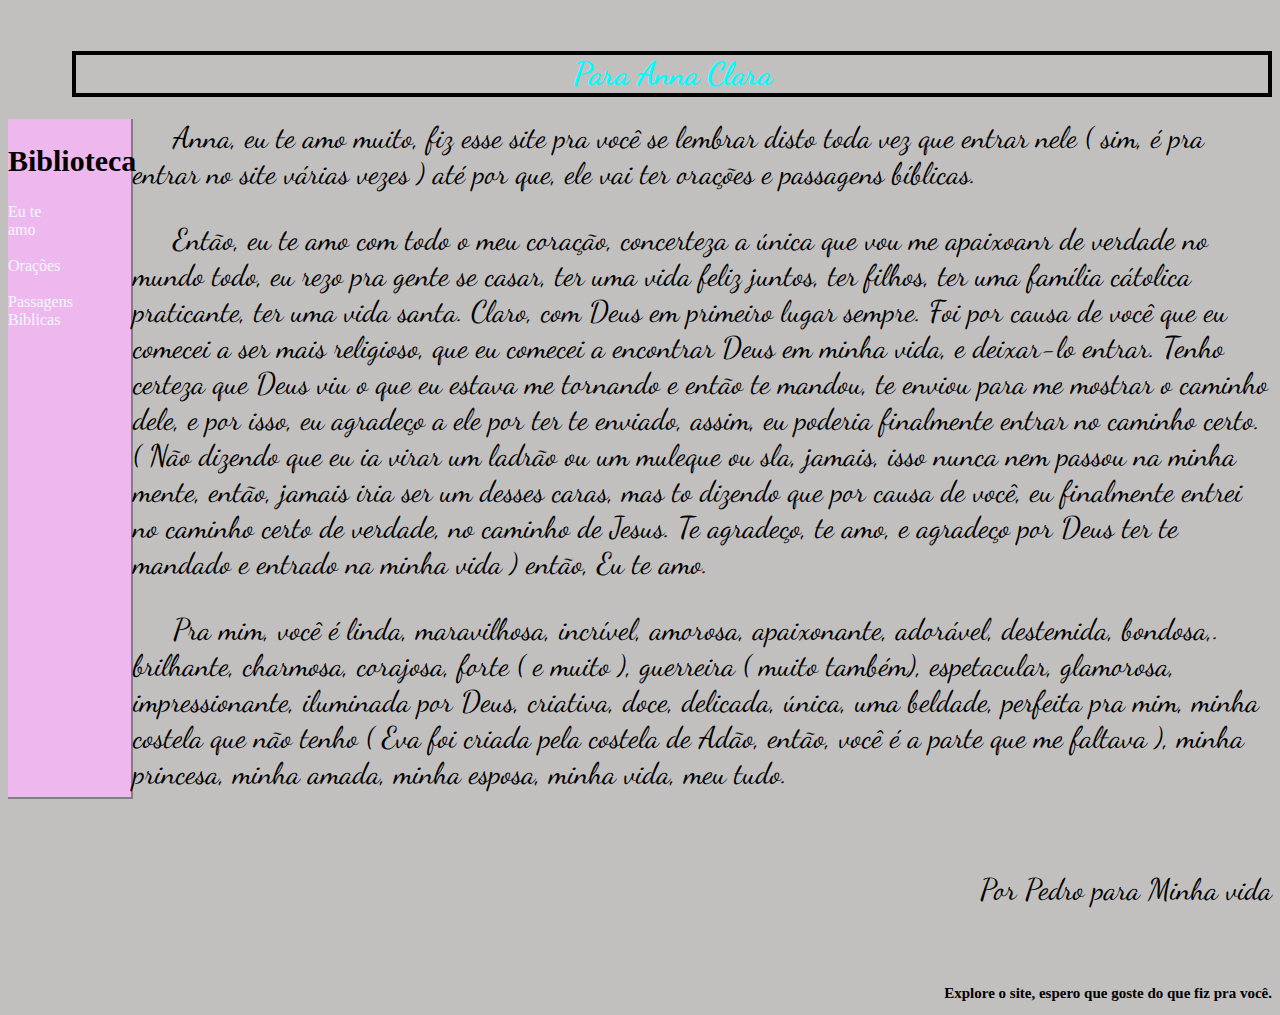
<file: index.html>
<!DOCTYPE html>
<html lang="pt-BR">
<head>
    <meta charset="UTF-8">
    <meta name="viewport" content="width=device-width, initial-scale=1.0">
    <title>Site para Minha Amada</title>
    <link rel="stylesheet" href="estilo.css">

    <style>
        @import url('https://fonts.googleapis.com/css2?family=Dancing+Script:wght@400..700&display=swap');
        </style>

</head>
<body>

<header>
    <h1 style="color:aqua;">Para Anna Clara</h1>

</header>


<nav>
    <H2 class="h2">Biblioteca</H2>
    <a  class="link" href="Eu-te-amo.html"> Eu te amo</a> <br><br>
    <a class="link" href="Oracao.html">Orações</a> <br><br>
    <a class="link" href="Passagens-Biblicas.html">Passagens Bíblicas</a> <br><br>
</nav>

<section> 
    <p>Anna, eu te amo muito, fiz esse site pra você se lembrar disto toda vez que entrar nele ( sim, é pra entrar no site várias vezes ) até por que, ele vai ter orações e passagens bíblicas. </p>

    <p>Então, eu te amo com todo o meu coração, concerteza a única que vou me apaixoanr de verdade no mundo todo, eu rezo pra gente se casar, ter uma vida feliz juntos, ter filhos, ter uma família cátolica praticante, ter uma vida santa. Claro, com Deus em primeiro lugar sempre. Foi por causa de você que eu comecei a ser mais religioso, que eu comecei a encontrar Deus em minha vida, e deixar-lo entrar. Tenho certeza que Deus viu o que eu estava me tornando e então te mandou, te enviou para me mostrar o caminho dele, e por isso, eu agradeço a ele por ter te enviado, assim, eu poderia finalmente entrar no caminho certo. ( Não dizendo que eu ia virar um ladrão ou um muleque ou sla, jamais, isso nunca nem passou na minha mente, então, jamais iria ser um desses caras, mas to dizendo que por causa de você, eu finalmente entrei no caminho certo de verdade, no caminho de Jesus. Te agradeço, te amo, e agradeço por Deus ter te mandado e entrado na minha vida ) então, Eu te amo.</p>

    <p>Pra mim, você é linda, maravilhosa, incrível, amorosa, apaixonante, adorável, destemida, bondosa,. brilhante, charmosa, corajosa, forte ( e muito ), guerreira ( muito também), espetacular, glamorosa, impressionante, iluminada por Deus, criativa, doce, delicada, única, uma beldade, perfeita pra mim, minha costela que não tenho ( Eva foi criada pela costela de Adão, então, você é a parte que me faltava ), minha princesa, minha amada, minha esposa, minha  vida, meu tudo. </p>

    <p class="p2">Por Pedro para Minha vida</p>
    
    <br><br>

    <h2 class="h3">Explore o site, espero que goste do que fiz pra você.</h2>
</section>
</body>
</html>
</file>
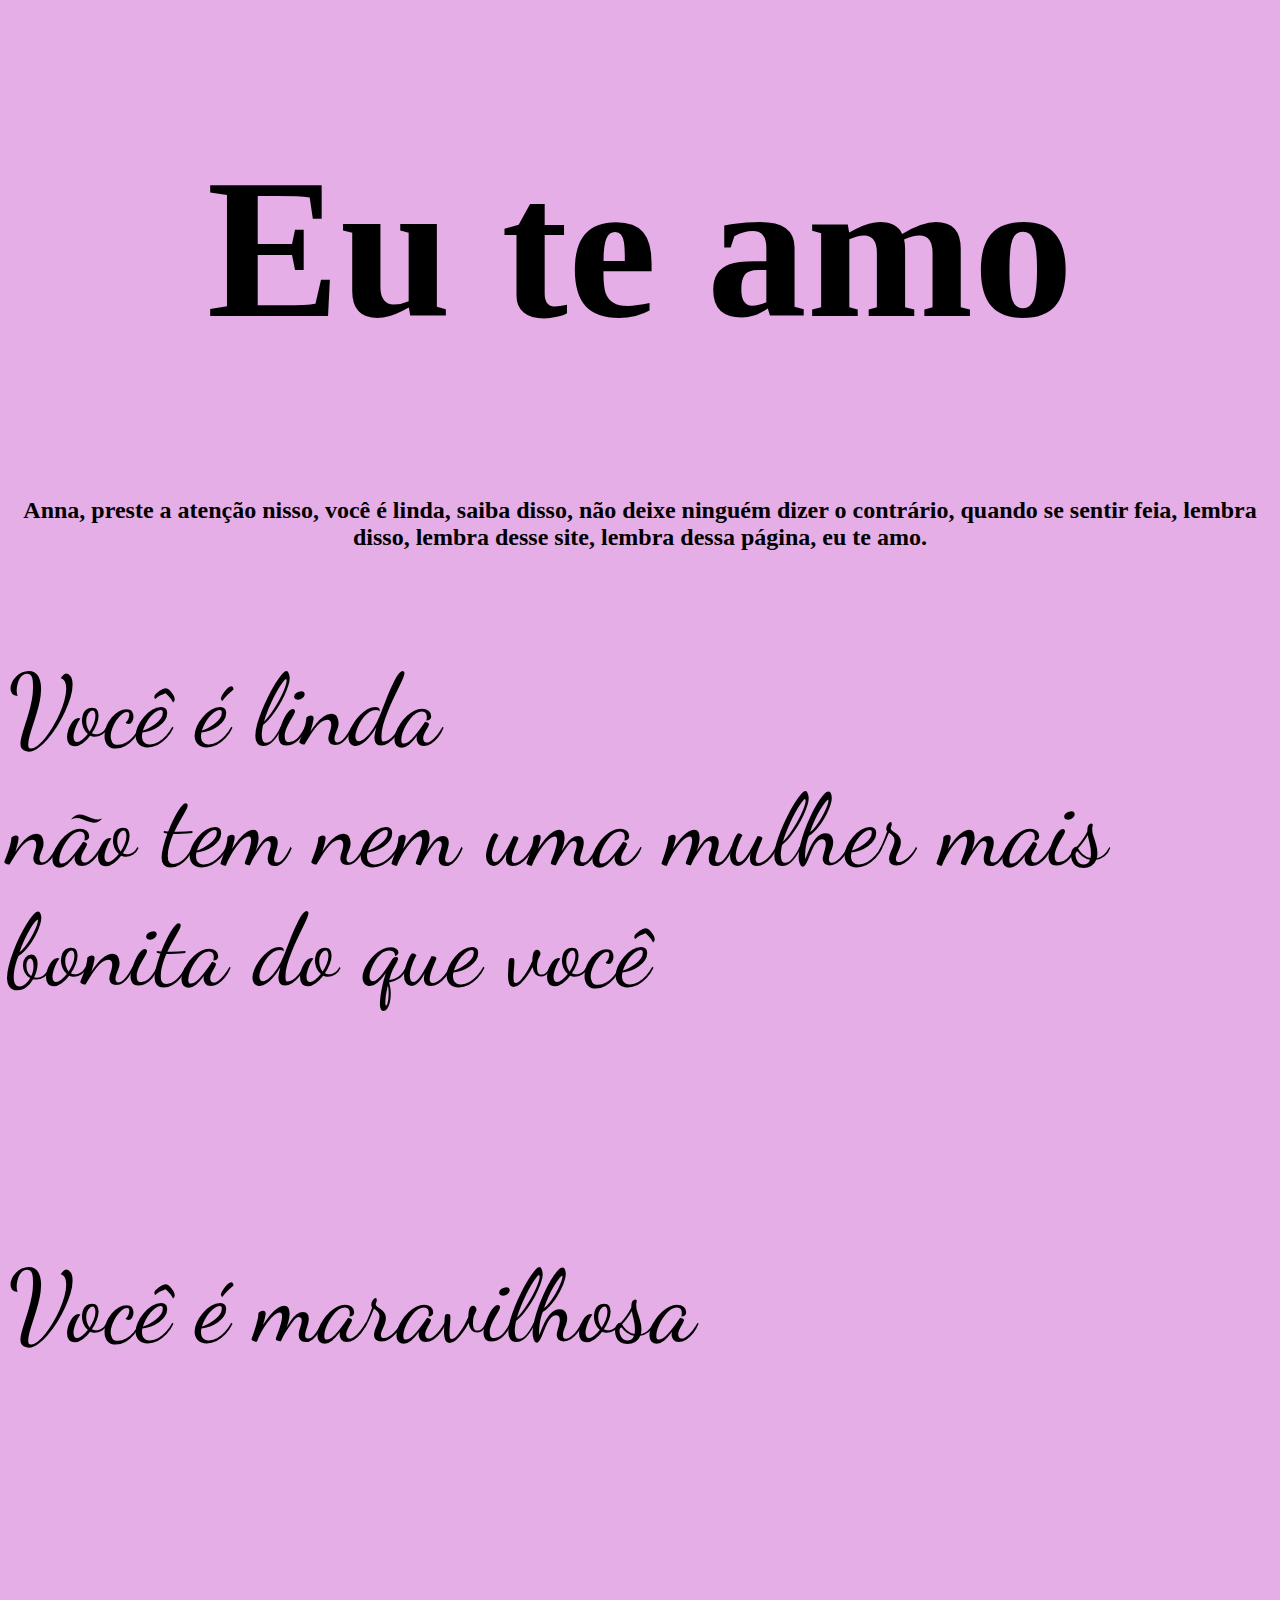
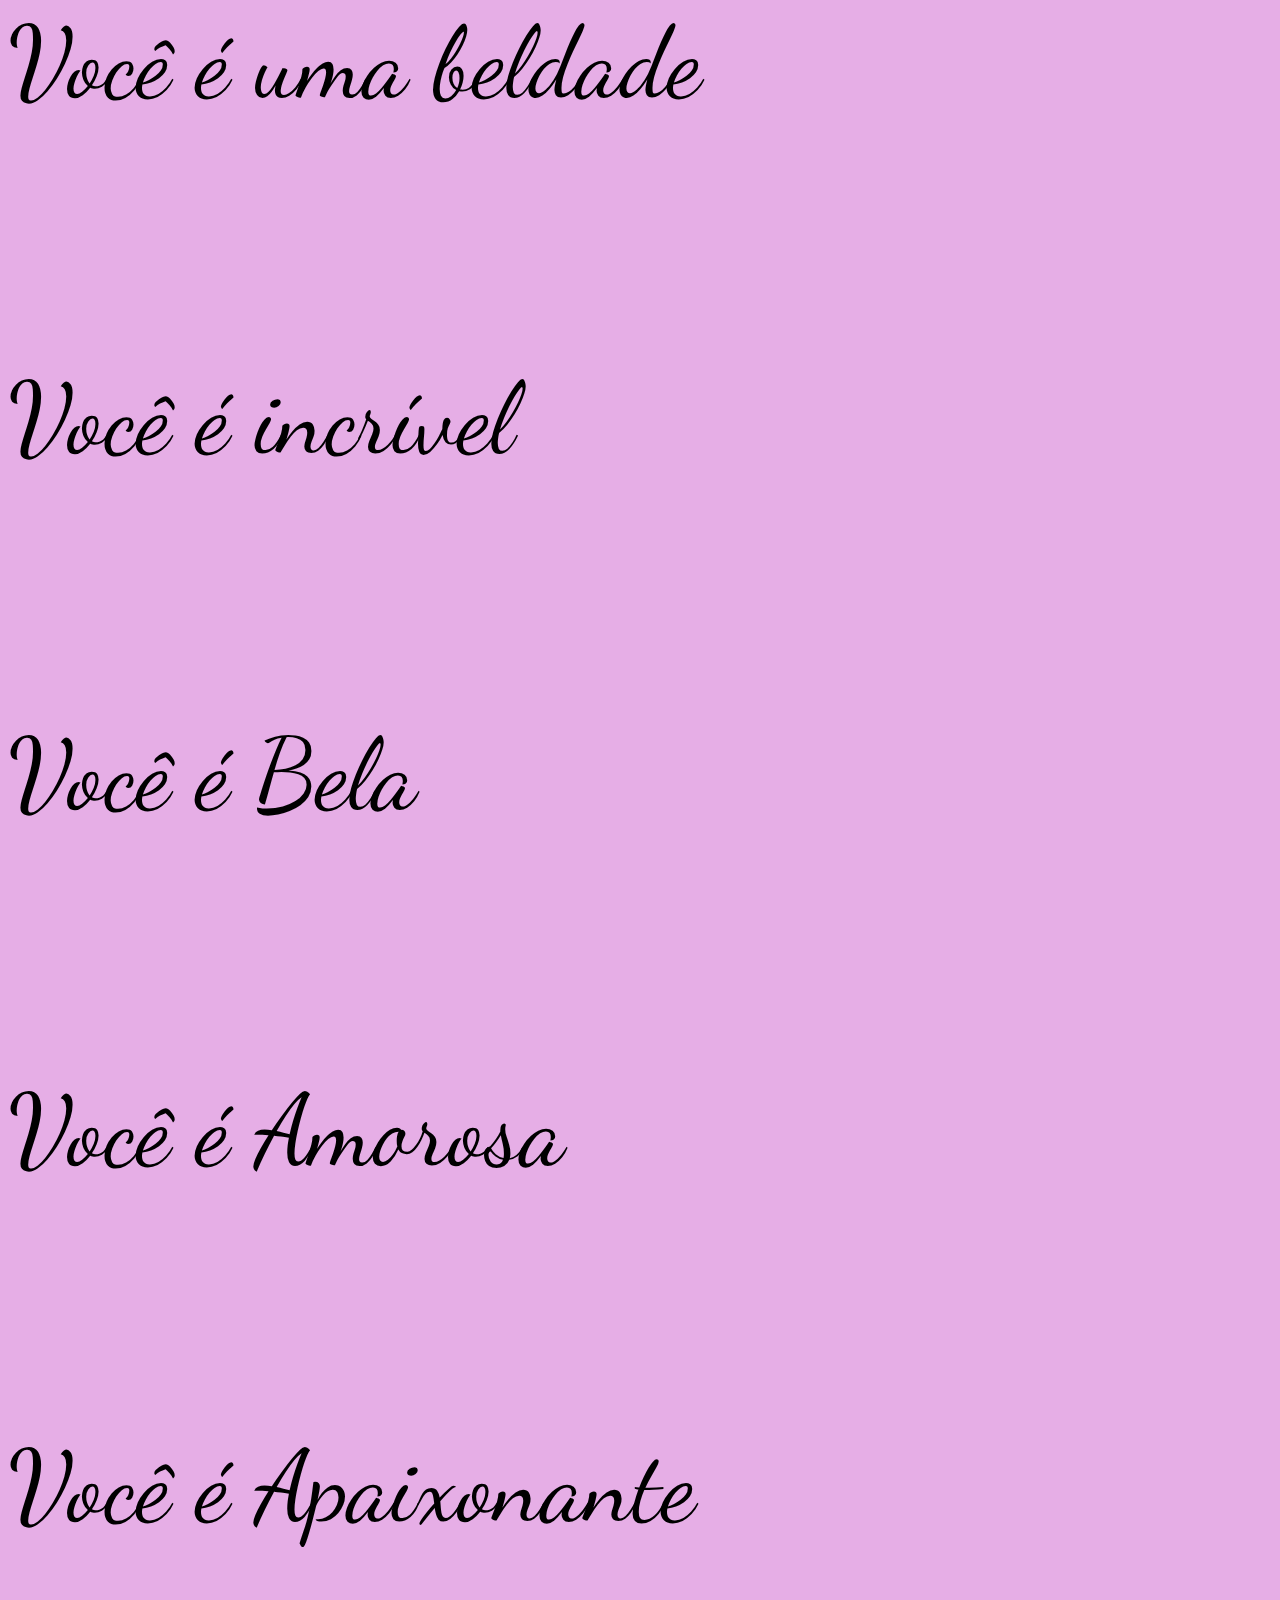
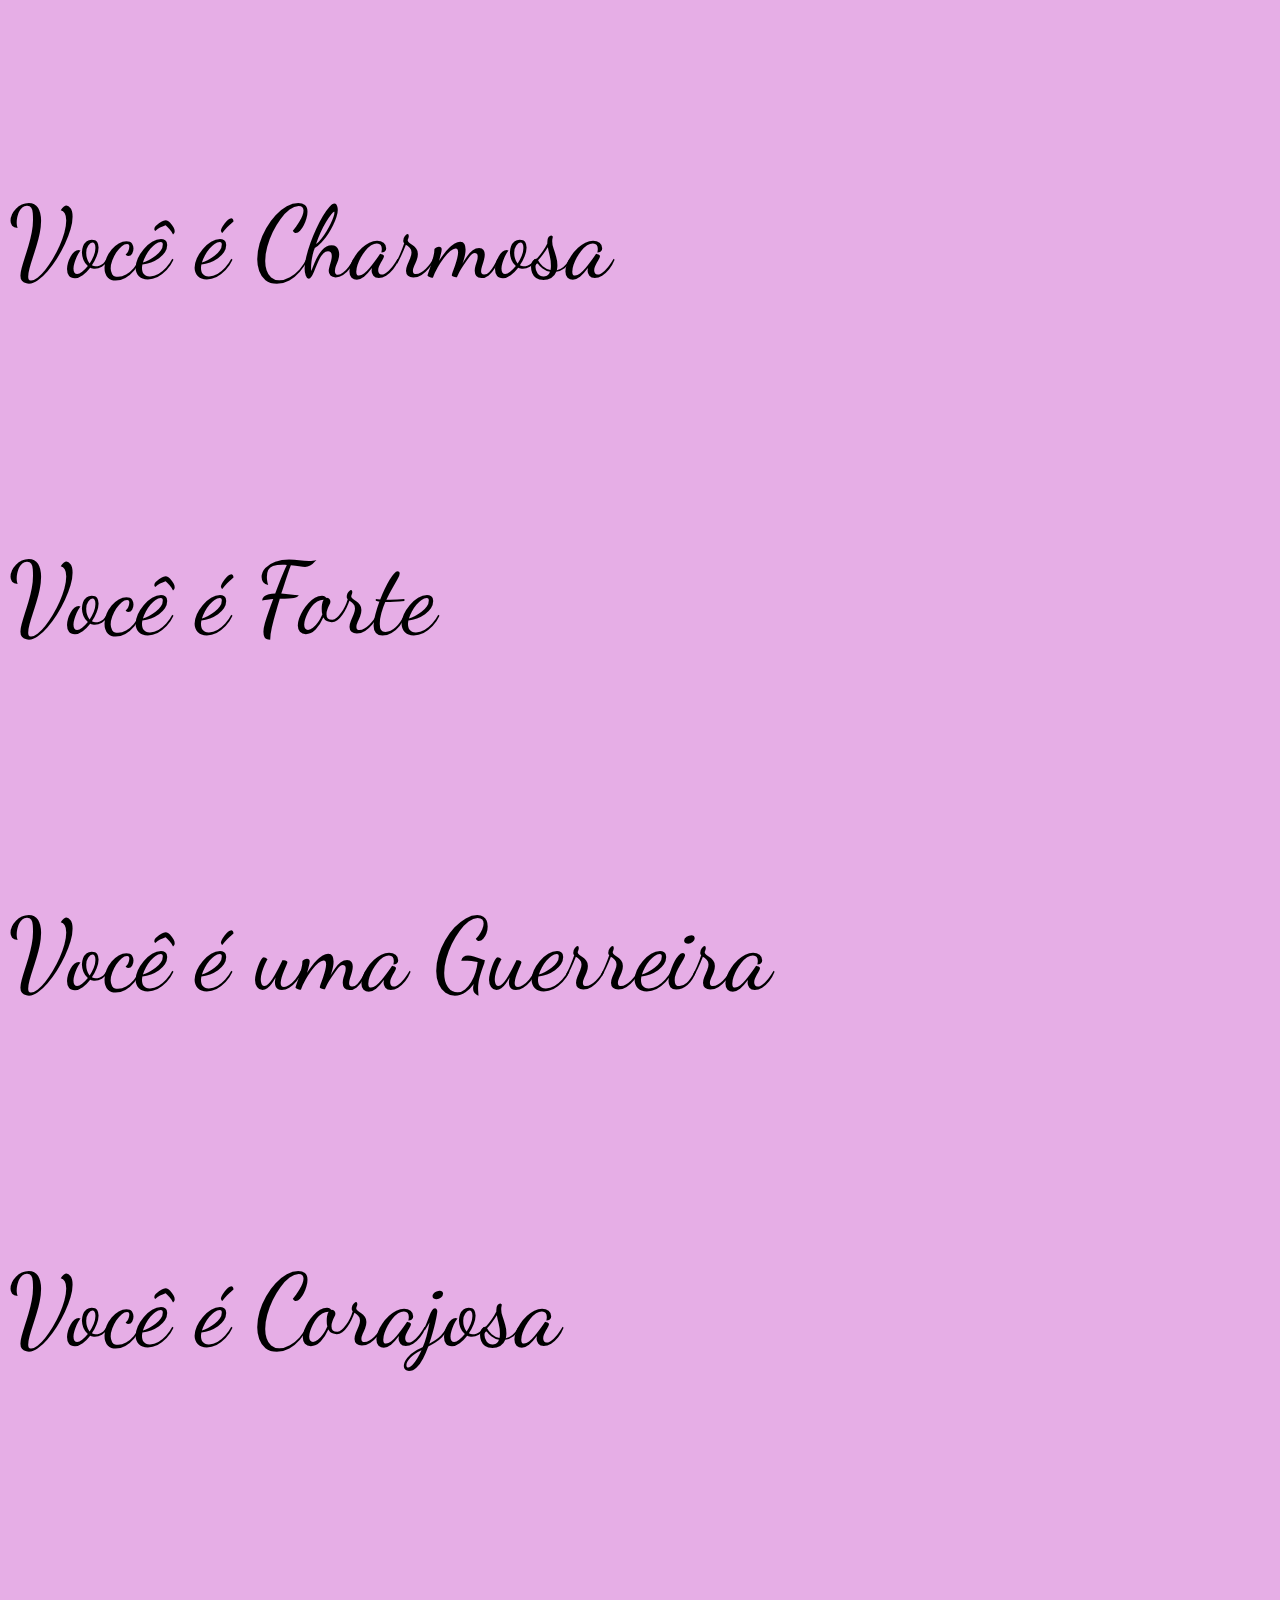
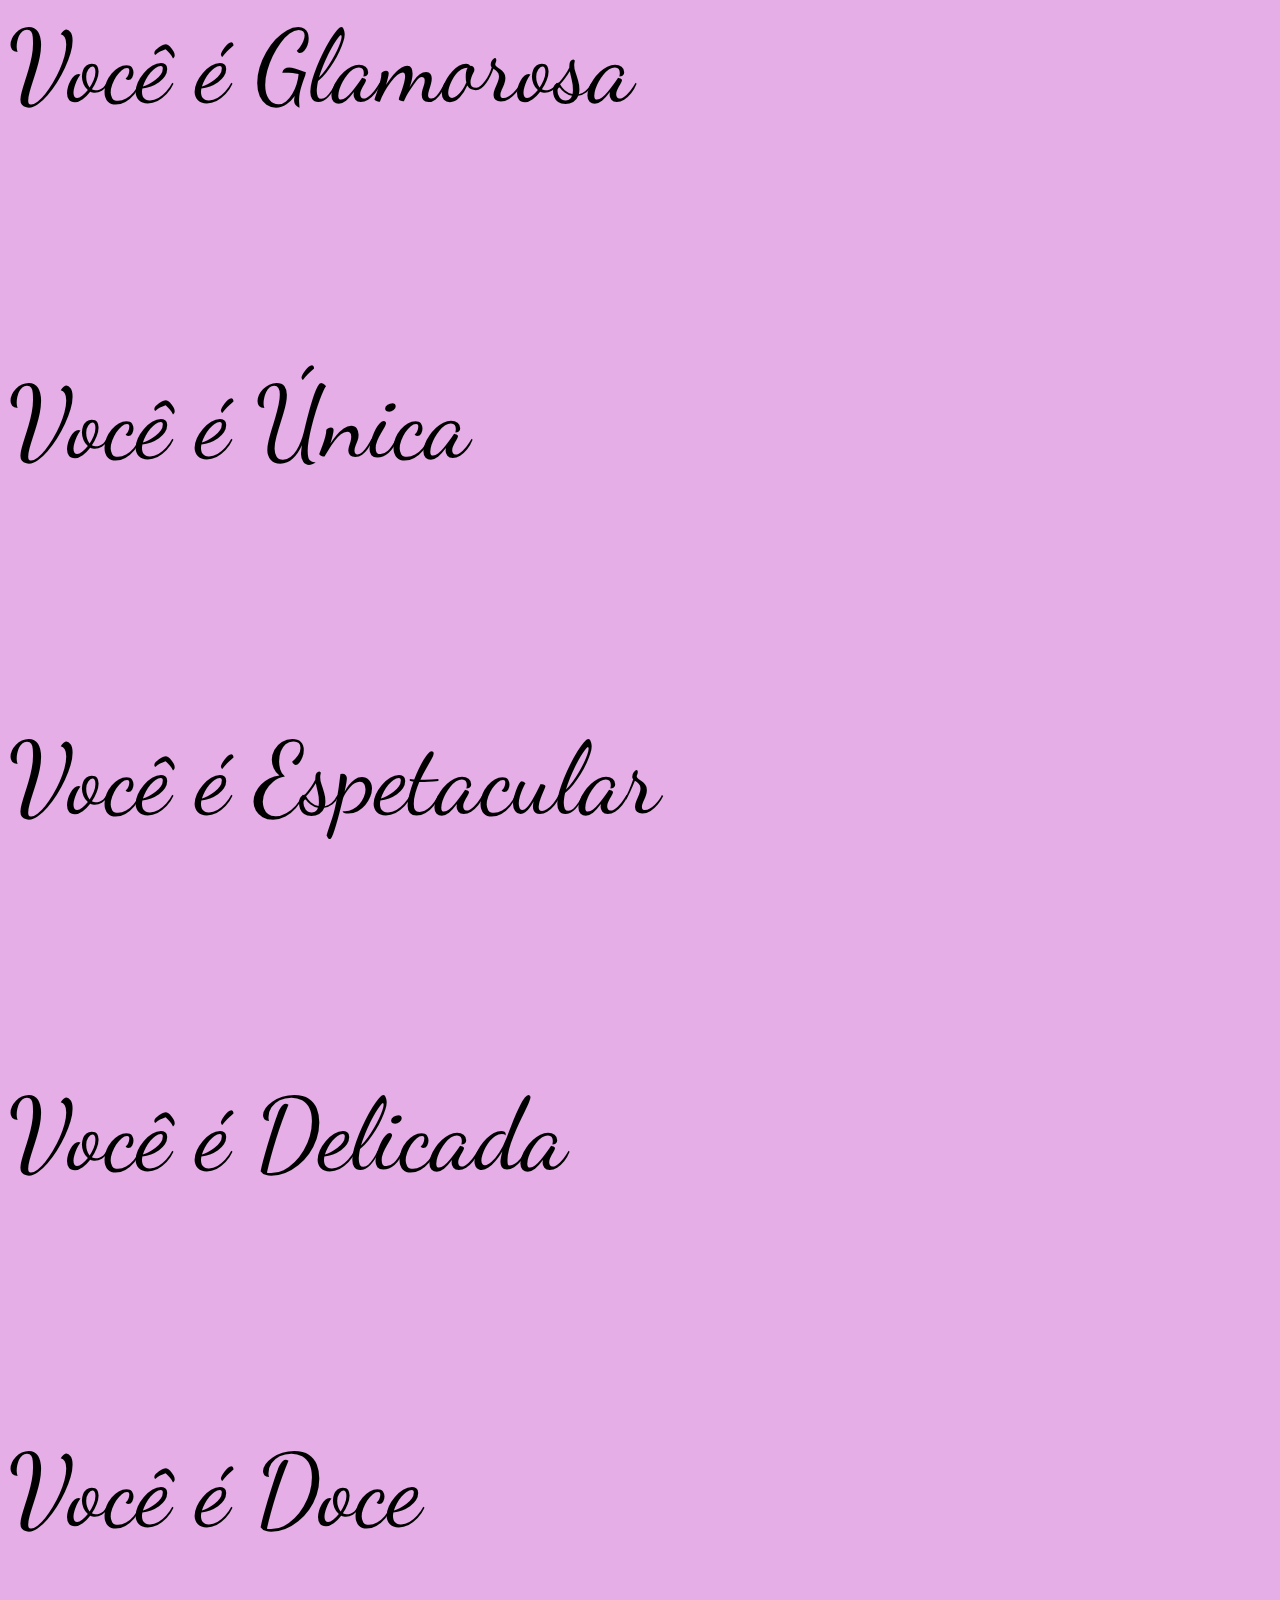
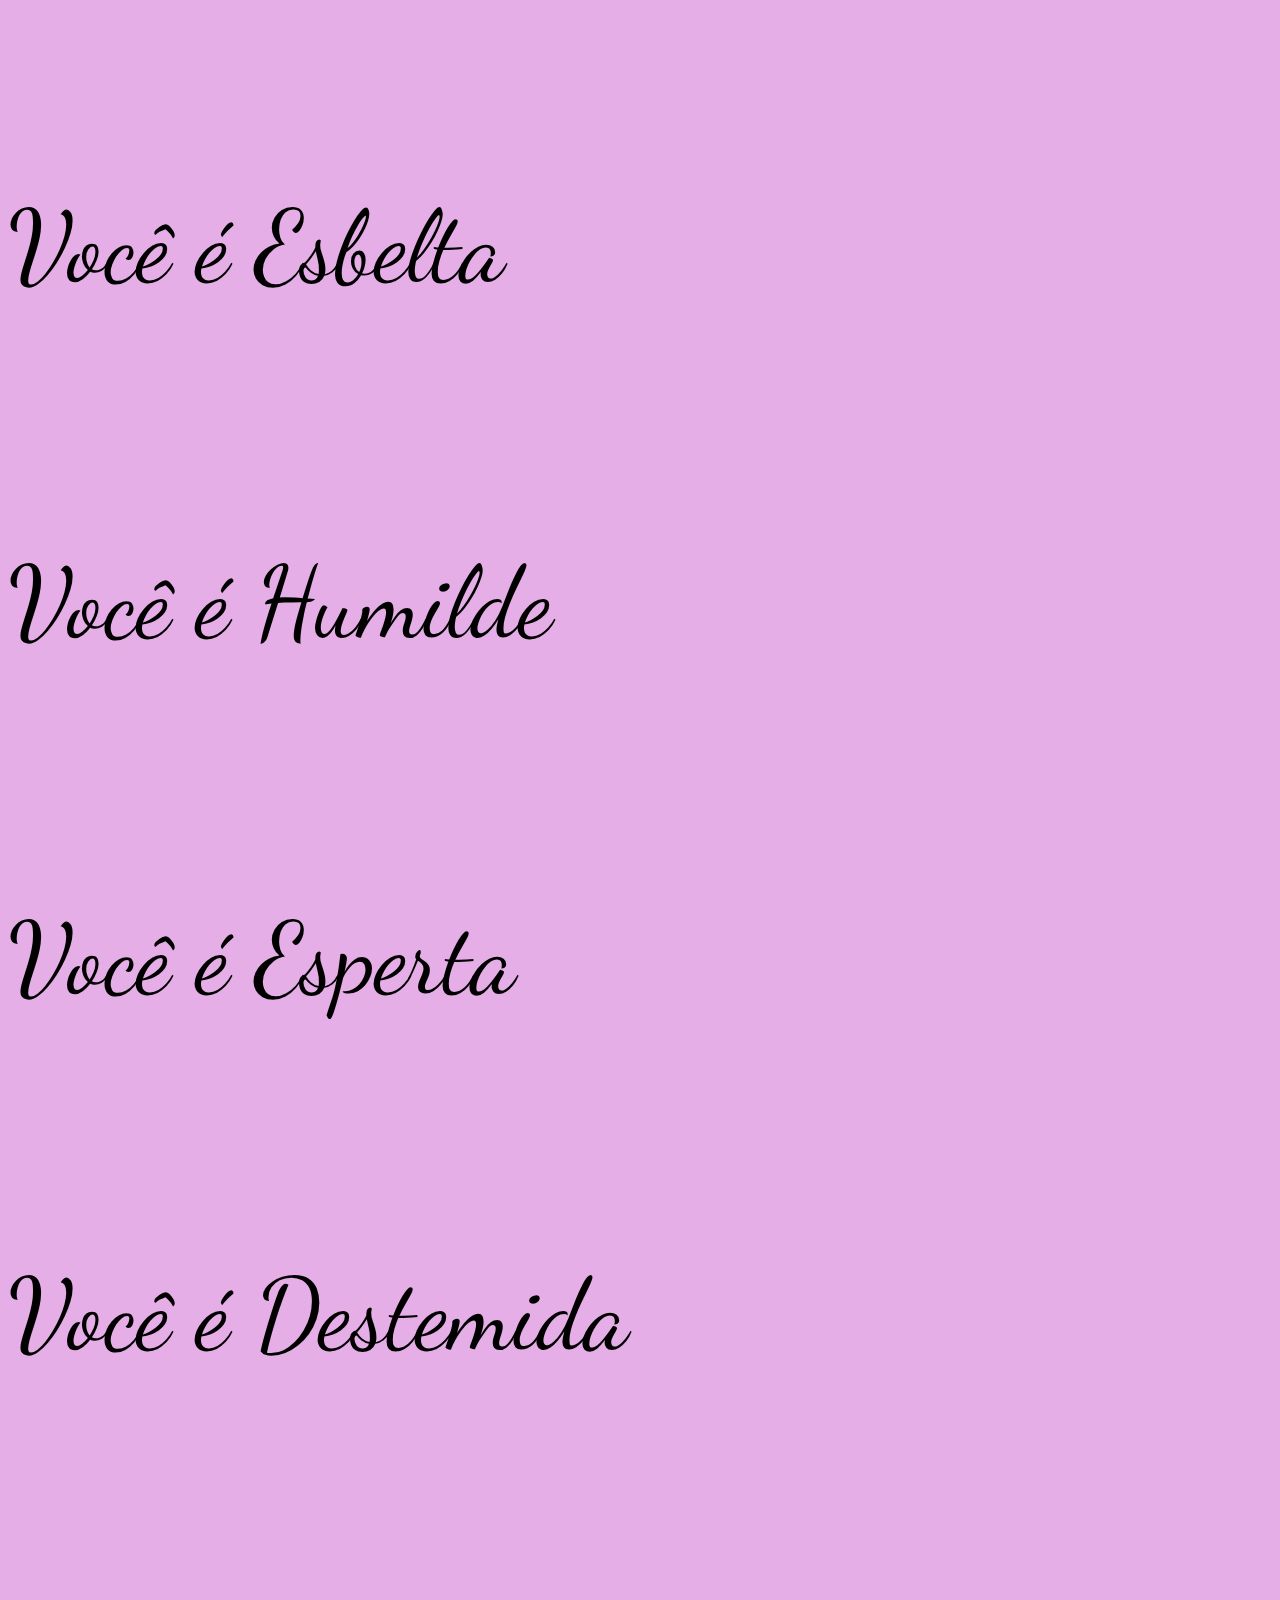
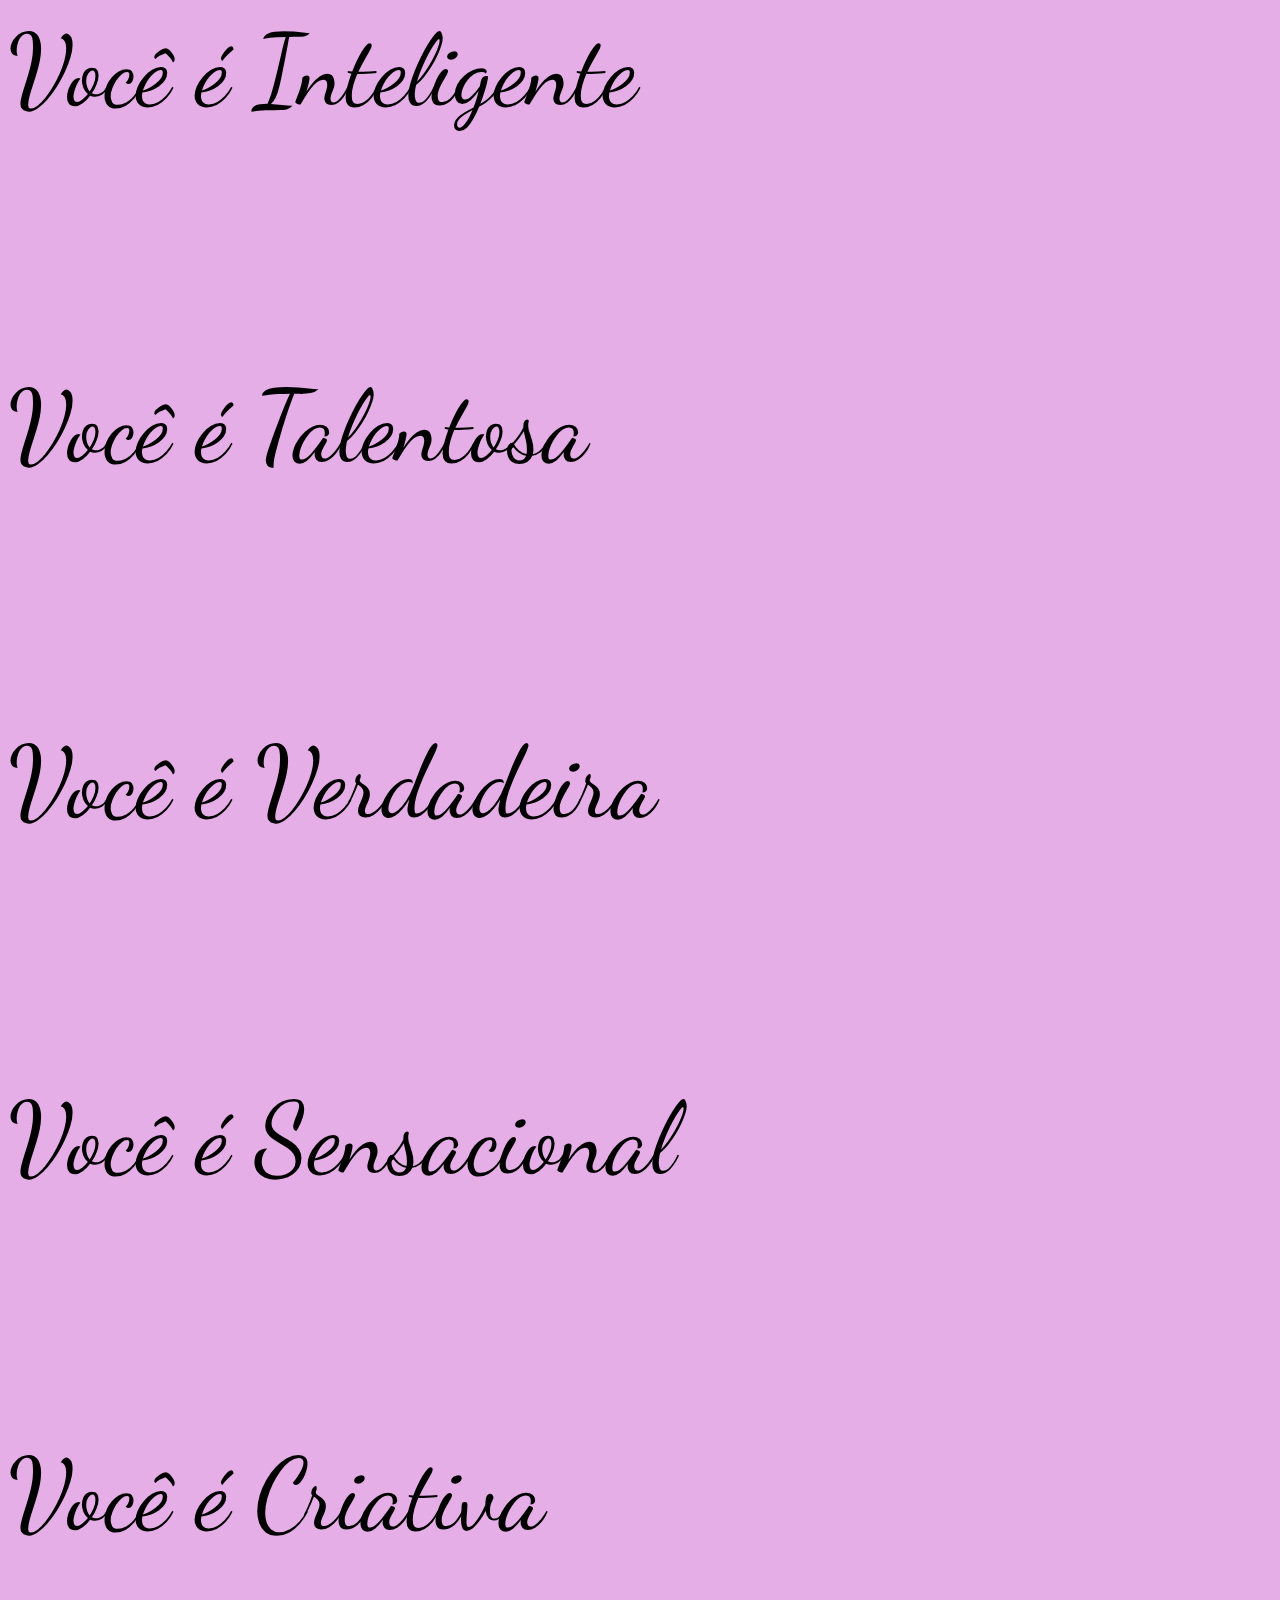
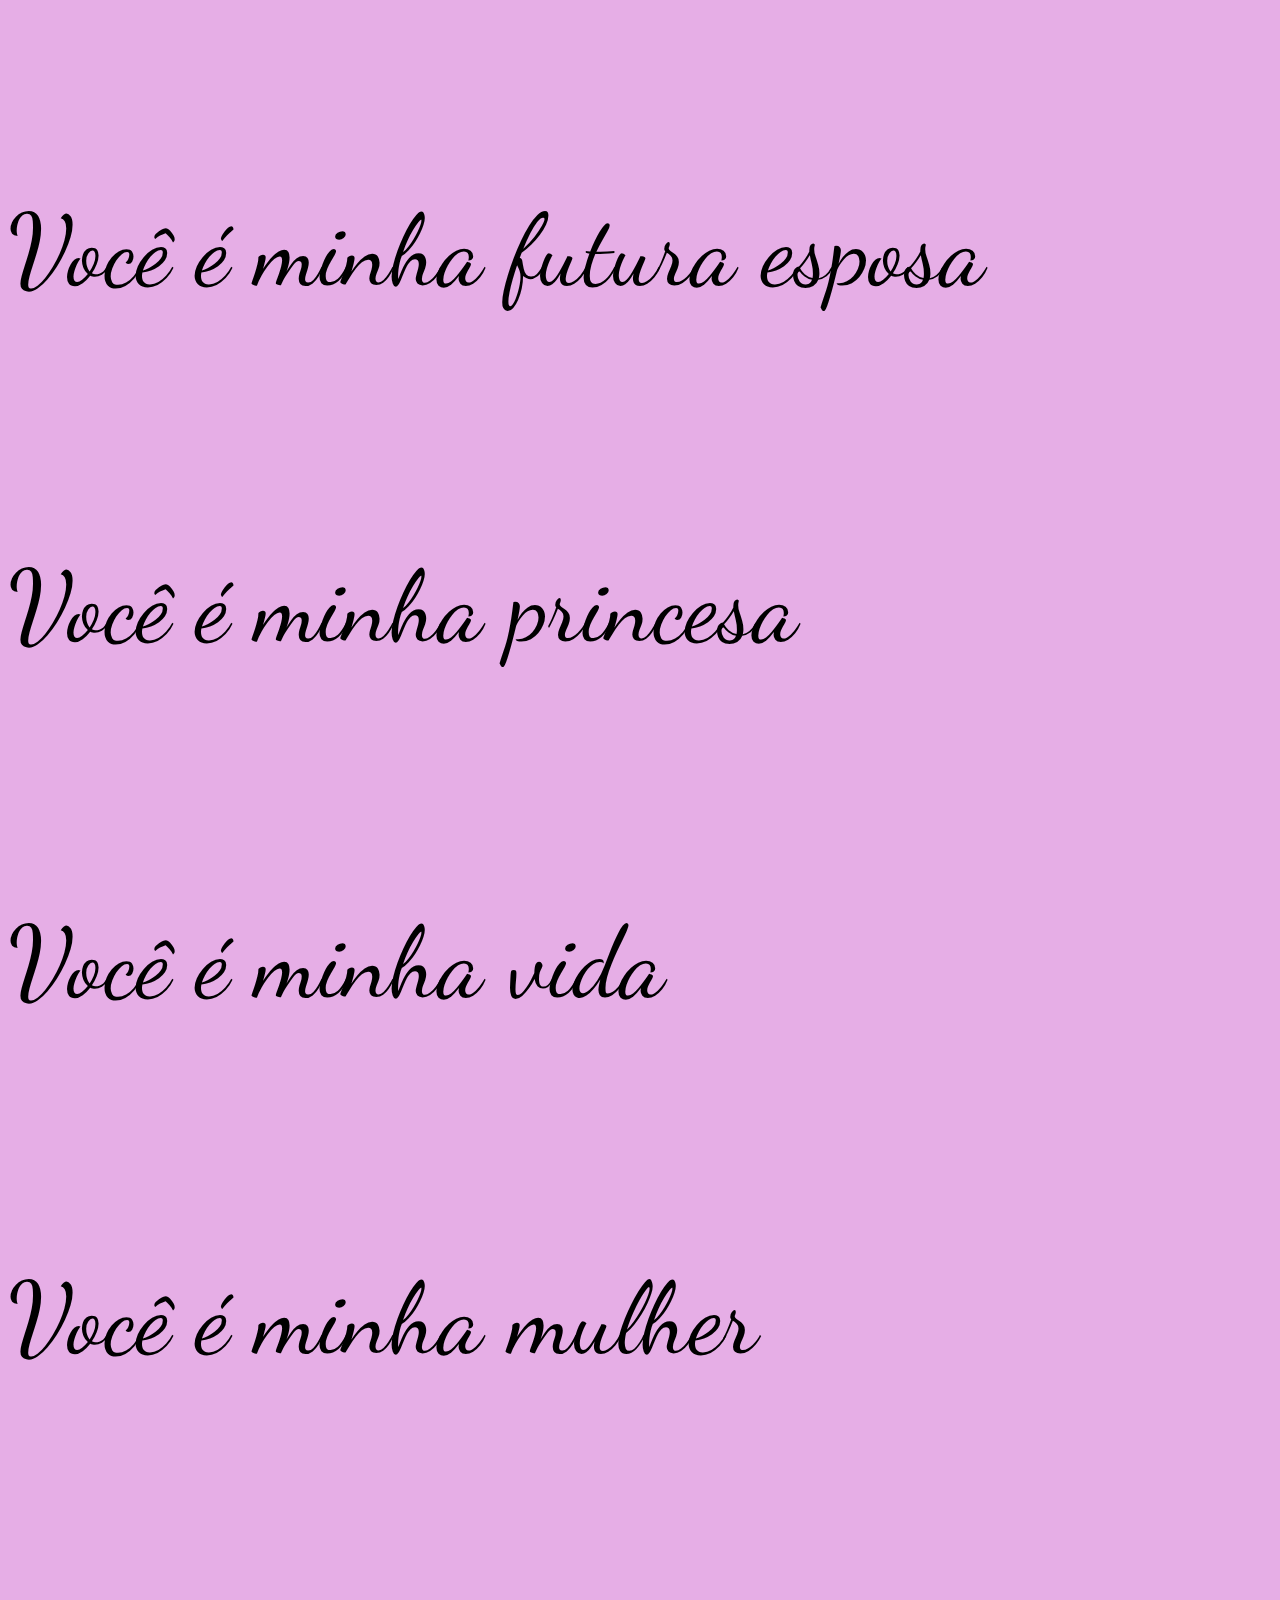
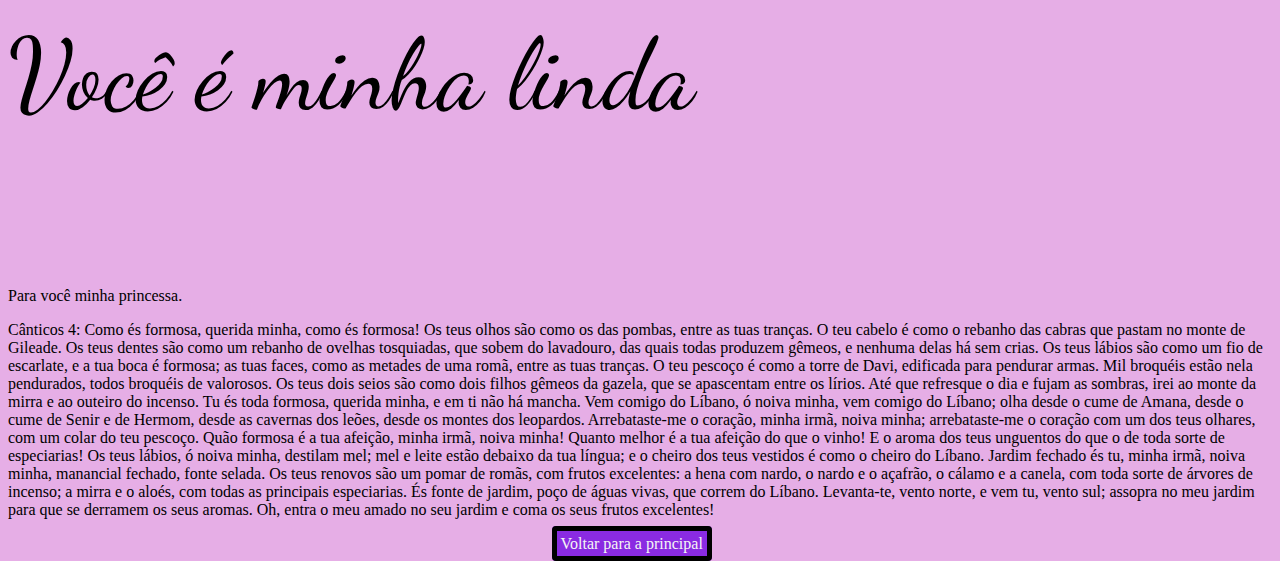
<file: Eu-te-amo.html>
<!DOCTYPE html>
<html lang="pt-BR">
<head>
    <meta charset="UTF-8">
    <meta name="viewport" content="width=device-width, initial-scale=1.0">
    <meta name="viewport" content="width=device-width, initial-scale=1">
    <title>Eu te amo</title>

    <style>
        @import url('https://fonts.googleapis.com/css2?family=Dancing+Script:wght@400..700&display=swap');
        </style>

<style>
    @import url('https://fonts.googleapis.com/css2?family=Lora:ital,wght@0,400..700;1,400..700&display=swap');
    </style>

    <link rel="stylesheet" href="estiloETA.css">

</head>
<body>
    <h1>Eu te amo</h1>
    <h2>Anna, preste a atenção nisso, você é linda, saiba disso, não deixe ninguém dizer o contrário, quando se sentir feia, lembra disso, lembra desse site, lembra dessa página, eu te amo.</h2>

    

    <section> 
        <p class="p1" > Você é linda <br> não tem nem uma mulher mais bonita do que você </p>
    </section>
<br><br>



<section>
    <p class="p1" > Você é maravilhosa</p>
</section>
<br><br>



    <section> 
        <p class="p1" > Você é uma beldade</p>
    </section>
<br><br>



    <section> 
        <p class="p1" > Você é incrível </p>
    </section>
<br><br>



    <section> 
        <p class="p1" > Você é Bela  </p>
    </section>
<br><br>



    <section> 
        <p class="p1" > Você é Amorosa </p>
    </section>
<br><br>


    <section> 
        <p class="p1" > Você é Apaixonante </p>
    </section>
<br><br>



    <section> 
        <p class="p1" > Você é Charmosa</p>
    </section>
<br><br>



    <section> 
        <p class="p1" > Você é Forte </p>
    </section>
<br><br>




    <section> 
        <p class="p1" > Você é uma Guerreira</p>
    </section>
<br><br>


    <section> 
        <p class="p1" > Você é Corajosa  </p>
    </section>
<br><br>


    <section> 
        <p class="p1" > Você é Glamorosa </p>
    </section>
<br><br>



    <section> 
        <p class="p1" > Você é Única  </p>
    </section>
<br><br>



    <section> 
        <p class="p1" > Você é Espetacular   </p>
    </section>
<br><br>



    <section> 
        <p class="p1" > Você é Delicada</p>
    </section>
<br><br>



    <section> 
        <p class="p1" > Você é Doce  </p>
    </section>
<br><br>


    <section> 
        <p class="p1" > Você é Esbelta </p>
    </section>
<br><br>



    <section> 
        <p class="p1" > Você é Humilde  </p>
    </section>
<br><br>



    <section> 
        <p class="p1" > Você é Esperta  </p>
    </section>
<br><br>



    <section> 
        <p class="p1" > Você é Destemida </p>
    </section>
<br><br>



    <section> 
        <p class="p1" > Você é Inteligente  </p>
    </section>
<br><br>



    <section> 
        <p class="p1" > Você é Talentosa  </p>
    </section>
<br><br>



    <section> 
        <p class="p1" > Você é Verdadeira  </p>
    </section>
<br><br>



    <section> 
        <p class="p1" > Você é Sensacional  </p>
    </section>
<br><br>


    <section> 
        <p class="p1" > Você é Criativa  </p>
    </section>
<br><br>



    <section> 
        <p class="p1" > Você é minha futura esposa </p>
    </section>
<br><br>



    <section> 
        <p class="p1" > Você é minha princesa </p>
    </section>
<br><br>



    <section> 
        <p class="p1" > Você é minha vida </p>
    </section>
<br><br>



    <section> 
        <p class="p1" > Você é minha mulher </p>
    </section>
<br><br>



    <section> 
        <p class="p1" > Você é minha linda </p>
    </section>
<br><br>

<p class="p3">Para você minha princessa.</p>

<p class="p3">Cânticos 4: Como és formosa, querida minha, como és formosa! Os teus olhos são como os das pombas, entre as tuas tranças. O teu cabelo é como o rebanho das cabras que pastam no monte de Gileade. Os teus dentes são como um rebanho de ovelhas tosquiadas, que sobem do lavadouro, das quais todas produzem gêmeos, e nenhuma delas há sem crias. Os teus lábios são como um fio de escarlate, e a tua boca é formosa; as tuas faces, como as metades de uma romã, entre as tuas tranças. O teu pescoço é como a torre de Davi, edificada para pendurar armas. Mil broquéis estão nela pendurados, todos broquéis de valorosos. Os teus dois seios são como dois filhos gêmeos da gazela, que se apascentam entre os lírios. Até que refresque o dia e fujam as sombras, irei ao monte da mirra e ao outeiro do incenso. Tu és toda formosa, querida minha, e em ti não há mancha. Vem comigo do Líbano, ó noiva minha, vem comigo do Líbano; olha desde o cume de Amana, desde o cume de Senir e de Hermom, desde as cavernas dos leões, desde os montes dos leopardos. Arrebataste-me o coração, minha irmã, noiva minha; arrebataste-me o coração com um dos teus olhares, com um colar do teu pescoço. Quão formosa é a tua afeição, minha irmã, noiva minha! Quanto melhor é a tua afeição do que o vinho! E o aroma dos teus unguentos do que o de toda sorte de especiarias! Os teus lábios, ó noiva minha, destilam mel; mel e leite estão debaixo da tua língua; e o cheiro dos teus vestidos é como o cheiro do Líbano. Jardim fechado és tu, minha irmã, noiva minha, manancial fechado, fonte selada. Os teus renovos são um pomar de romãs, com frutos excelentes: a hena com nardo, o nardo e o açafrão, o cálamo e a canela, com toda sorte de árvores de incenso; a mirra e o aloés, com todas as principais especiarias. És fonte de jardim, poço de águas vivas, que correm do Líbano. Levanta-te, vento norte, e vem tu, vento sul; assopra no meu jardim para que se derramem os seus aromas. Oh, entra o meu amado no seu jardim e coma os seus frutos excelentes!</p>

<a href="index.html">Voltar para a principal</a>

</body>
</html>
</file>
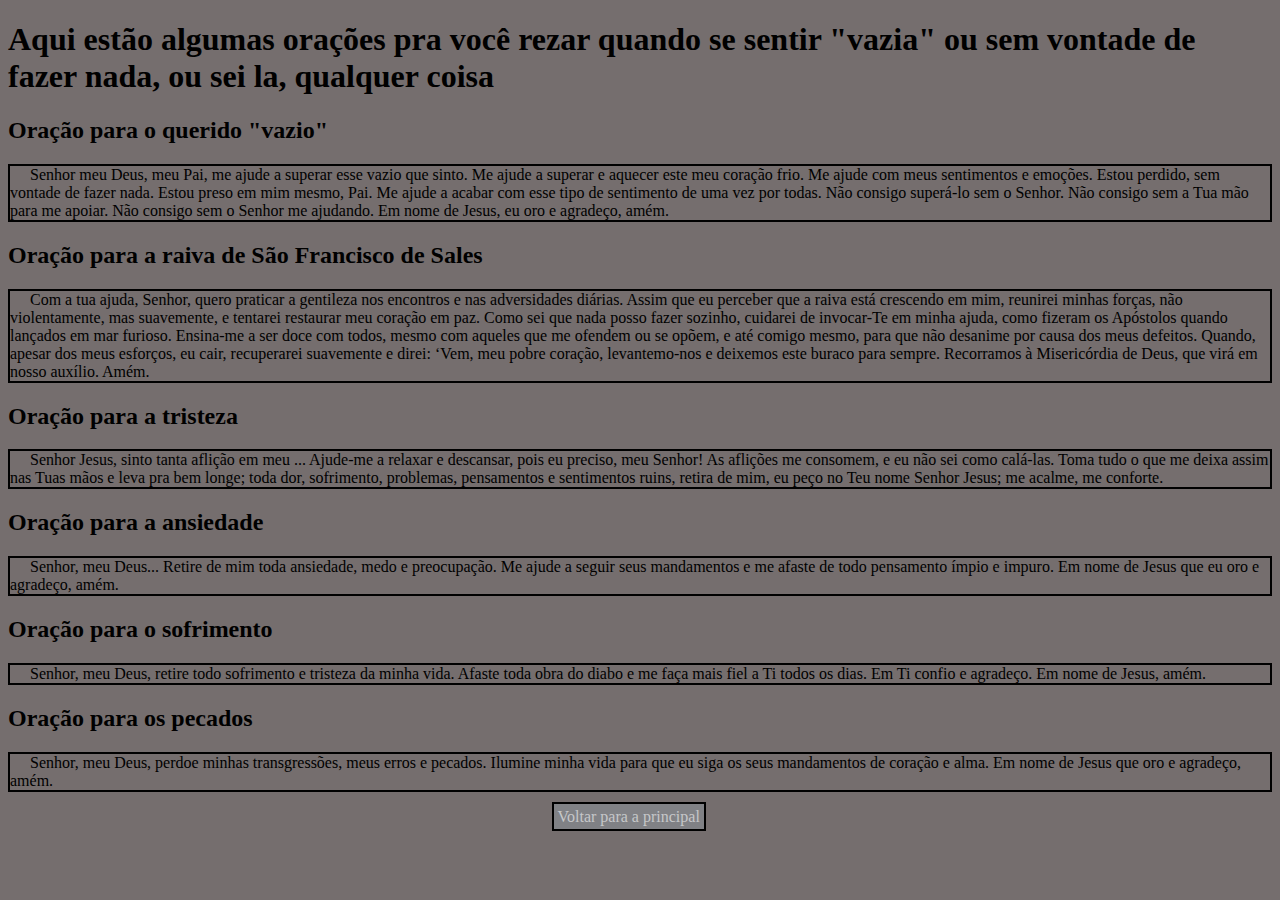
<file: Oracao.html>
<!DOCTYPE html>
<html lang="pt-BR">
<head>
    <meta charset="UTF-8">
    <meta name="viewport" content="width=device-width, initial-scale=1.0">
    <meta name="viewport" content="width=device-width, initial-scale=1">
    <title>Orações</title>
    <link rel="stylesheet" href="estiloORC.css">
</head>
<body>

    <h1>Aqui estão algumas orações pra você rezar quando se sentir "vazia" ou sem vontade de fazer nada, ou sei la, qualquer coisa</h1>

    <h2>Oração para o querido "vazio"</h2>

    <p>
        Senhor meu Deus, meu Pai, me ajude a superar esse vazio que sinto. Me ajude a superar e aquecer este meu coração frio. Me ajude com meus sentimentos e emoções. Estou perdido, sem vontade de fazer nada. Estou preso em mim mesmo, Pai. Me ajude a acabar com esse tipo de sentimento de uma vez por todas. Não consigo superá-lo sem o Senhor. Não consigo sem a Tua mão para me apoiar. Não consigo sem o Senhor me ajudando. Em nome de Jesus, eu oro e agradeço, amém.
    </p>

    <h2>Oração para a raiva de São Francisco de Sales</h2>
    <p>
        Com a tua ajuda, Senhor, quero praticar a gentileza nos encontros e nas adversidades diárias. Assim que eu perceber que a raiva está crescendo em mim, reunirei minhas forças, não violentamente, mas suavemente, e tentarei restaurar meu coração em paz. Como sei que nada posso fazer sozinho, cuidarei de invocar-Te em minha ajuda, como fizeram os Apóstolos quando lançados em mar furioso. Ensina-me a ser doce com todos, mesmo com aqueles que me ofendem ou se opõem, e até comigo mesmo, para que não desanime por causa dos meus defeitos. Quando, apesar dos meus esforços, eu cair, recuperarei suavemente e direi: ‘Vem, meu pobre coração, levantemo-nos e deixemos este buraco para sempre. Recorramos à Misericórdia de Deus, que virá em nosso auxílio. Amém.
    </p>

    <h2>Oração para a tristeza</h2>
    <p>
        Senhor Jesus, sinto tanta aflição em meu ... Ajude-me a relaxar e descansar, pois eu preciso, meu Senhor! As aflições me consomem, e eu não sei como calá-las. Toma tudo o que me deixa assim nas Tuas mãos e leva pra bem longe; toda dor, sofrimento, problemas, pensamentos e sentimentos ruins, retira de mim, eu peço no Teu nome Senhor Jesus; me acalme, me conforte.
    </p>

    <h2>Oração para a ansiedade</h2>
    <p>
        Senhor, meu Deus... Retire de mim toda ansiedade, medo e preocupação. Me ajude a seguir seus mandamentos e me afaste de todo pensamento ímpio e impuro. Em nome de Jesus que eu oro e agradeço, amém.
    </p>

    <h2>Oração para o sofrimento</h2>
    <p>
        Senhor, meu Deus, retire todo sofrimento e tristeza da minha vida. Afaste toda obra do diabo e me faça mais fiel a Ti todos os dias. Em Ti confio e agradeço. Em nome de Jesus, amém.
    </p>

    <h2>Oração para os pecados</h2>
    <p>
        Senhor, meu Deus, perdoe minhas transgressões, meus erros e pecados. Ilumine minha vida para que eu siga os seus mandamentos de coração e alma. Em nome de Jesus que oro e agradeço, amém.
    </p>
    
    <a href="index.html">Voltar para a principal</a>
</body>
</html>
</file>
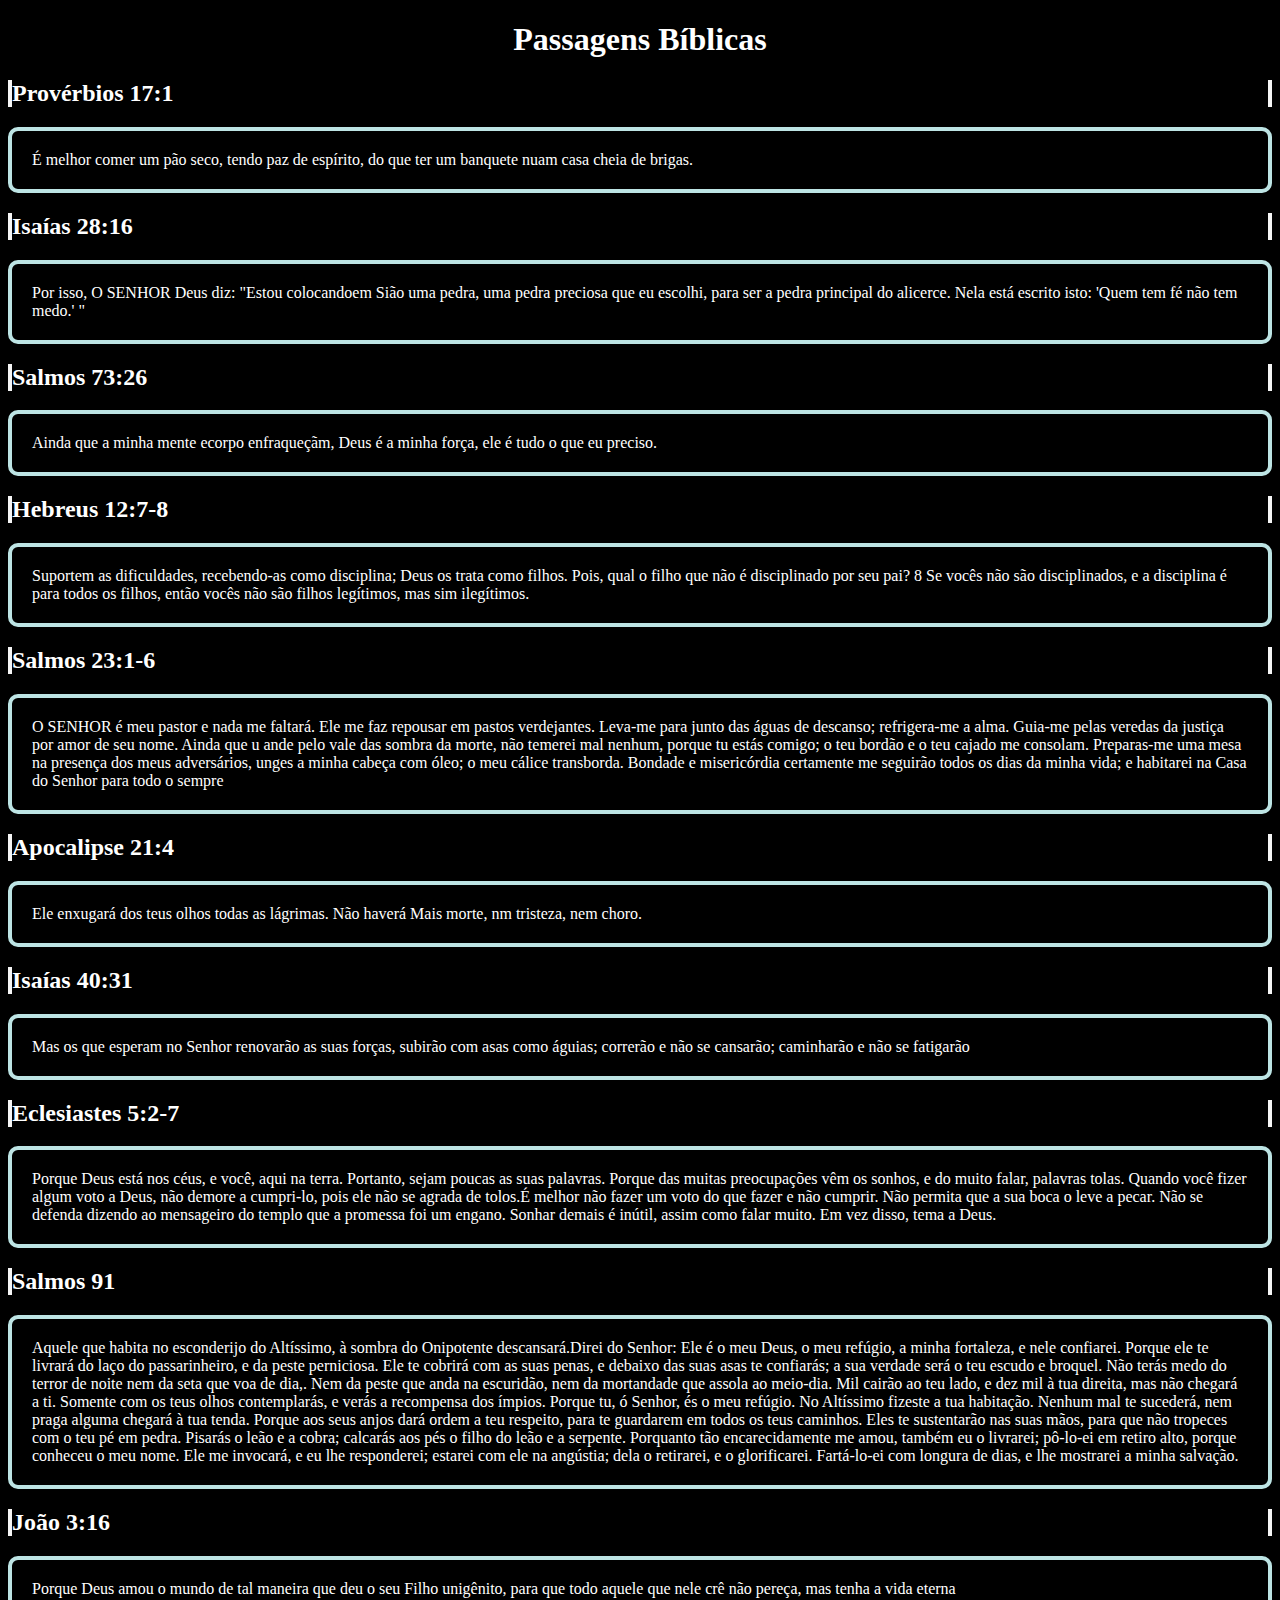
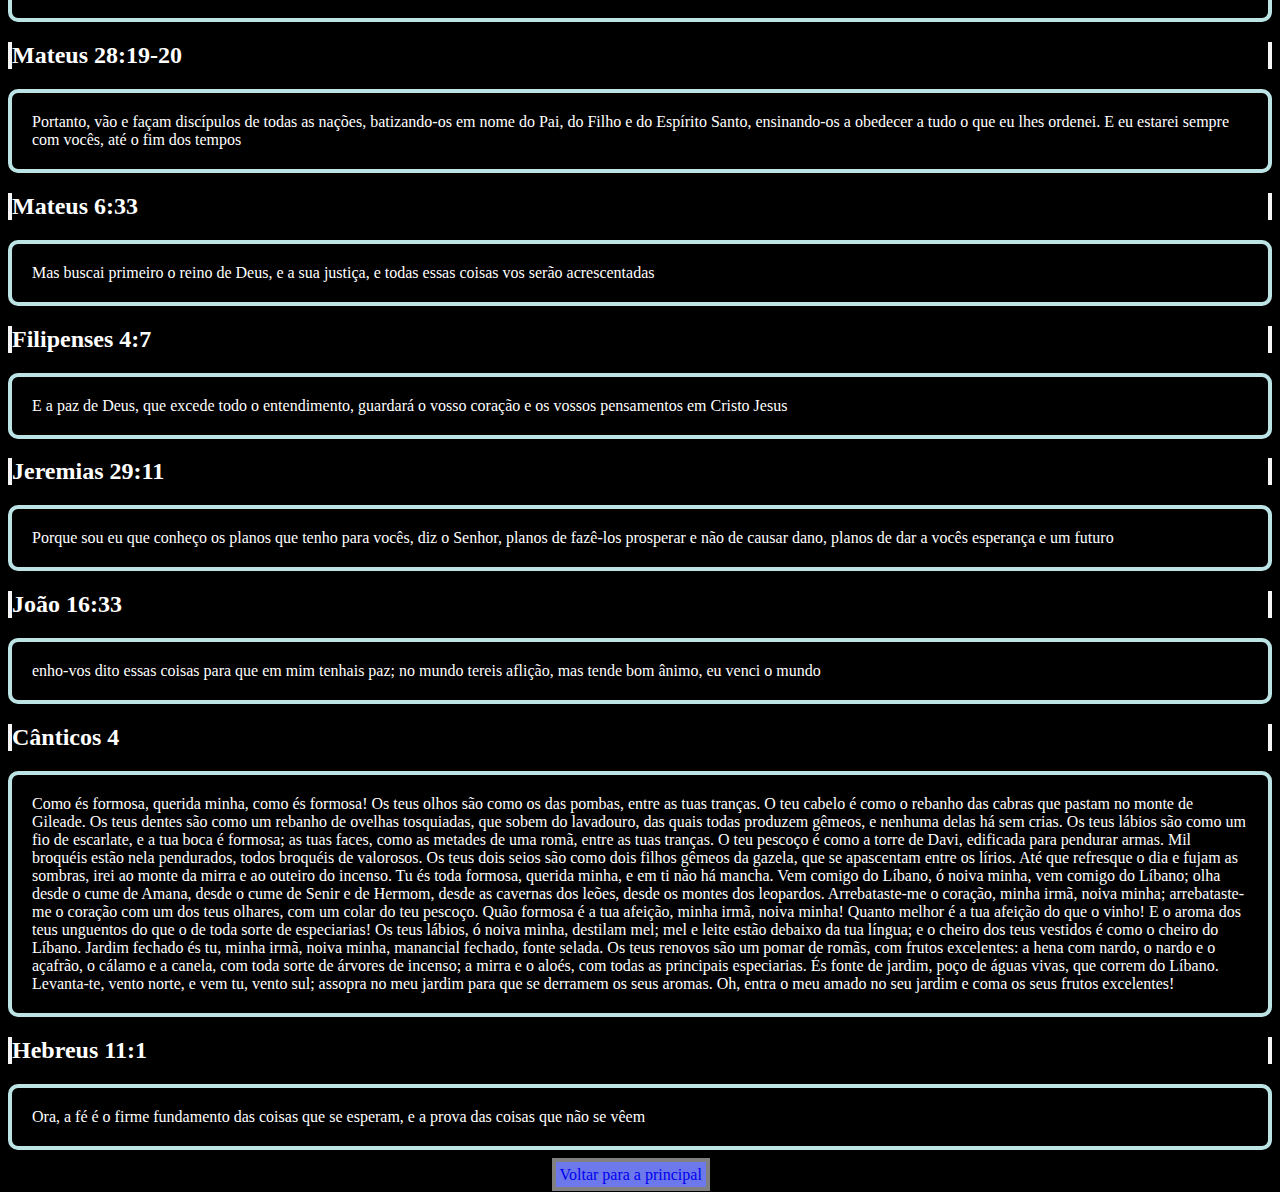
<file: Passagens-Biblicas.html>
<!DOCTYPE html>
<html lang="pt-BR">
<head>
    <meta charset="UTF-8">
    <meta name="viewport" content="width=device-width, initial-scale=1.0">
    <meta name="viewport" content="width=device-width, initial-scale=1">
    <title>Passagens Bíblicas</title>
    <link rel="stylesheet" href="estiloPSG-BBC.css">
</head>
<body>
    
    <h1>Passagens Bíblicas</h1>

    <h2>Provérbios 17:1</h2>
    <p>É melhor comer um pão seco, tendo paz de espírito, do que ter um banquete nuam casa cheia de brigas.</p>

    <h2>Isaías 28:16</h2>
    <p>Por isso, O SENHOR Deus diz: "Estou colocandoem Sião uma pedra, uma pedra preciosa que eu escolhi, para ser a pedra principal do alicerce. Nela está escrito isto: 'Quem tem fé não tem medo.' " </p>

    <h2>Salmos 73:26</h2>
    <p>Ainda que a minha mente ecorpo enfraqueçãm, Deus é a minha força, ele é tudo o que eu preciso.</p>

    <h2>Hebreus 12:7-8</h2>
    <p>Suportem as dificuldades, recebendo-as como disciplina; Deus os trata como filhos. Pois, qual o filho que não é disciplinado por seu pai? 8 Se vocês não são disciplinados, e a disciplina é para todos os filhos, então vocês não são filhos legítimos, mas sim ilegítimos.</p>

    <h2>Salmos 23:1-6</h2>
    <p>O SENHOR é meu pastor e nada me faltará. Ele me faz repousar em pastos verdejantes. Leva-me para junto das águas de descanso; refrigera-me a alma. Guia-me pelas veredas da justiça por amor de seu nome. Ainda que u ande pelo vale das sombra da morte, não temerei mal nenhum, porque tu estás comigo; o teu bordão e o teu cajado me consolam. Preparas-me uma mesa na presença dos meus adversários, unges a minha cabeça com óleo; o meu cálice transborda. Bondade e misericórdia certamente me seguirão todos os dias da minha vida; e habitarei na Casa do Senhor para todo o sempre</p>

    <h2>Apocalipse 21:4</h2>
    <p>Ele enxugará dos teus olhos todas as lágrimas. Não haverá Mais morte, nm tristeza, nem choro.</p>

    <h2>Isaías 40:31</h2>
    <p>Mas os que esperam no Senhor renovarão as suas forças, subirão com asas como águias; correrão e não se cansarão; caminharão e não se fatigarão</p>

    <h2>Eclesiastes 5:2-7</h2>
    <p>Porque Deus está nos céus, e você, aqui na terra. Portanto, sejam poucas as suas palavras. Porque das muitas preocupações vêm os sonhos, e do muito falar, palavras tolas. Quando você fizer algum voto a Deus, não demore a cumpri-lo, pois ele não se agrada de tolos.É melhor não fazer um voto do que fazer e não cumprir. Não permita que a sua boca o leve a pecar. Não se defenda dizendo ao mensageiro do templo que a promessa foi um engano. Sonhar demais é inútil, assim como falar muito. Em vez disso, tema a Deus.</p>

    <h2>Salmos 91</h2>
    <p>Aquele que habita no esconderijo do Altíssimo, à sombra do Onipotente descansará.Direi do Senhor: Ele é o meu Deus, o meu refúgio, a minha fortaleza, e nele confiarei. Porque ele te livrará do laço do passarinheiro, e da peste perniciosa. Ele te cobrirá com as suas penas, e debaixo das suas asas te confiarás; a sua verdade será o teu escudo e broquel. Não terás medo do terror de noite nem da seta que voa de dia,. Nem da peste que anda na escuridão, nem da mortandade que assola ao meio-dia. Mil cairão ao teu lado, e dez mil à tua direita, mas não chegará a ti. Somente com os teus olhos contemplarás, e verás a recompensa dos ímpios. Porque tu, ó Senhor, és o meu refúgio. No Altíssimo fizeste a tua habitação. Nenhum mal te sucederá, nem praga alguma chegará à tua tenda. Porque aos seus anjos dará ordem a teu respeito, para te guardarem em todos os teus caminhos. Eles te sustentarão nas suas mãos, para que não tropeces com o teu pé em pedra. Pisarás o leão e a cobra; calcarás aos pés o filho do leão e a serpente. Porquanto tão encarecidamente me amou, também eu o livrarei; pô-lo-ei em retiro alto, porque conheceu o meu nome. Ele me invocará, e eu lhe responderei; estarei com ele na angústia; dela o retirarei, e o glorificarei. Fartá-lo-ei com longura de dias, e lhe mostrarei a minha salvação.</p>

    <h2>João 3:16</h2>
    <p>Porque Deus amou o mundo de tal maneira que deu o seu Filho unigênito, para que todo aquele que nele crê não pereça, mas tenha a vida eterna</p>

    <h2>Mateus 28:19-20</h2>
    <p>Portanto, vão e façam discípulos de todas as nações, batizando-os em nome do Pai, do Filho e do Espírito Santo, ensinando-os a obedecer a tudo o que eu lhes ordenei. E eu estarei sempre com vocês, até o fim dos tempos</p>

    <h2>Mateus 6:33</h2>
    <p>Mas buscai primeiro o reino de Deus, e a sua justiça, e todas essas coisas vos serão acrescentadas</p>

    <h2>Filipenses 4:7</h2>
    <p>E a paz de Deus, que excede todo o entendimento, guardará o vosso coração e os vossos pensamentos em Cristo Jesus</p>

    <h2>Jeremias 29:11</h2>
    <p>Porque sou eu que conheço os planos que tenho para vocês, diz o Senhor, planos de fazê-los prosperar e não de causar dano, planos de dar a vocês esperança e um futuro</p>

    <h2>João 16:33</h2>
    <p>enho-vos dito essas coisas para que em mim tenhais paz; no mundo tereis aflição, mas tende bom ânimo, eu venci o mundo</p>

    <h2>Cânticos 4</h2>
    <p>Como és formosa, querida minha, como és formosa! Os teus olhos são como os das pombas, entre as tuas tranças. O teu cabelo é como o rebanho das cabras que pastam no monte de Gileade. Os teus dentes são como um rebanho de ovelhas tosquiadas, que sobem do lavadouro, das quais todas produzem gêmeos, e nenhuma delas há sem crias. Os teus lábios são como um fio de escarlate, e a tua boca é formosa; as tuas faces, como as metades de uma romã, entre as tuas tranças. O teu pescoço é como a torre de Davi, edificada para pendurar armas. Mil broquéis estão nela pendurados, todos broquéis de valorosos. Os teus dois seios são como dois filhos gêmeos da gazela, que se apascentam entre os lírios. Até que refresque o dia e fujam as sombras, irei ao monte da mirra e ao outeiro do incenso. Tu és toda formosa, querida minha, e em ti não há mancha. Vem comigo do Líbano, ó noiva minha, vem comigo do Líbano; olha desde o cume de Amana, desde o cume de Senir e de Hermom, desde as cavernas dos leões, desde os montes dos leopardos. Arrebataste-me o coração, minha irmã, noiva minha; arrebataste-me o coração com um dos teus olhares, com um colar do teu pescoço. Quão formosa é a tua afeição, minha irmã, noiva minha! Quanto melhor é a tua afeição do que o vinho! E o aroma dos teus unguentos do que o de toda sorte de especiarias! Os teus lábios, ó noiva minha, destilam mel; mel e leite estão debaixo da tua língua; e o cheiro dos teus vestidos é como o cheiro do Líbano. Jardim fechado és tu, minha irmã, noiva minha, manancial fechado, fonte selada. Os teus renovos são um pomar de romãs, com frutos excelentes: a hena com nardo, o nardo e o açafrão, o cálamo e a canela, com toda sorte de árvores de incenso; a mirra e o aloés, com todas as principais especiarias. És fonte de jardim, poço de águas vivas, que correm do Líbano. Levanta-te, vento norte, e vem tu, vento sul; assopra no meu jardim para que se derramem os seus aromas. Oh, entra o meu amado no seu jardim e coma os seus frutos excelentes!</p>

    <h2>Hebreus 11:1</h2>
    <p>Ora, a fé é o firme fundamento das coisas que se esperam, e a prova das coisas que não se vêem</p>

    <a href="index.html">Voltar para a principal</a>
</body>
</html>
</file>
<file: estilo.css>
body{
    background-color: rgb(194, 191, 191);
}

header{
    width: 1200px;
    text-align: center;
    float: right;
    font-family: 'Dancing Script', cursive;
}



aside{
        width: 30%;
        float: left;
        font-style: italic;
        background-color: lightgray;
}

h1{
    text-align: center;
    border: 4px solid black;
}

.h2{
    font-size: 30px;
}

.h3{
    font-size: 15px;
    text-align: right;
}



nav{
    background-color: rgb(238, 184, 238);
    width: 5%;
    float: left;
    border-right: 2px solid gray;
    border-bottom: 2px solid gray;
    padding-right: 60px;
    padding-bottom: 450px;
    margin-top: 0px;
}

p{
    text-indent: 40px;
    font-family: 'Dancing Script', cursive;
    font-size: 30px;
    padding-left: 10px;
}

.p2{
    margin-top: 80px;
    text-align: right;
}

.link{
    text-decoration: none;
    color: aliceblue;
}

.link:hover{
    font-size: large;
}

@media (max-width: 600px) {
    .container {
      width: 100%;
      padding: 10px;
    }
  }

  .flex-container {
    display: flex;
    flex-wrap: wrap;
  }

  img {
    max-width: 100%;
    height: auto;
  }
</file>
<file: estiloETA.css>
body{
    background-color: rgb(230, 174, 230);
}

h1{
    text-align: center;
    font-size: 200px;
}

h2{
    text-align: center;
    margin-bottom: 100px;
}

.p1{
    font-size: 100px;
    font-family: 'Dancing Script', cursive;
}

.urso{
    width: 600px;
    justify-content: center;
    align-items: center;
}

.lado{
    float: left;
    width: 50%;
    padding: 20px;
    width: 400px;
}

a{
    text-decoration: none;
    text-align: center;
    color: whitesmoke;
    border: 5px solid black;
    padding: 4px 4px 4px 4px;
    border-radius: 4px;
    margin-left: 43%;
    margin-top: 100px;
    background-color: blueviolet;
}

.p3{
    font-family: 'Lor', cursive;

}

@media (max-width: 600px) {
    .container {
      width: 100%;
      padding: 10px;
    }
  }

  .flex-container {
    display: flex;
    flex-wrap: wrap;
  }

  img {
    max-width: 100%;
    height: auto;
  }
</file>
<file: estiloORC.css>
body{
    background-color:rgb(117, 110, 110);
}

p{
    border: 2px solid black;
    text-indent: 20px;
}

a{
    text-decoration: none;
    margin-left: 43%;
    border: 2px solid black;
    color: rgb(198, 199, 201);
    padding: 4px 4px 4px 4px;
    background-color:rgb(128, 129, 133);
}

@media (max-width: 600px) {
    .container {
      width: 100%;
      padding: 10px;
    }
  }

  .flex-container {
    display: flex;
    flex-wrap: wrap;
  }

  img {
    max-width: 100%;
    height: auto;
  }
</file>
<file: estiloPSG-BBC.css>
body{
    background-color: black;
}

h1{
    text-align: center;
    color: white;
}

h2{
    color: white;
    border-right: 4px solid whitesmoke;
    border-left: 4px solid whitesmoke;
    padding: 0;
}

p{
    color: white;
    border: 4px solid rgb(189, 228, 228);
    border-radius: 10px;
    padding: 20px 20px 20px 20px;
}

a{
    text-decoration: none;
    margin-left: 43%;
    border: 4px solid gray;
    padding: 4px 4px 4px 4px;
    background-color: rgb(109, 121, 235);   
}

@media (max-width: 600px) {
    .container {
      width: 100%;
      padding: 10px;
    }
  }

  .flex-container {
    display: flex;
    flex-wrap: wrap;
  }

  img {
    max-width: 100%;
    height: auto;
  }
</file>
